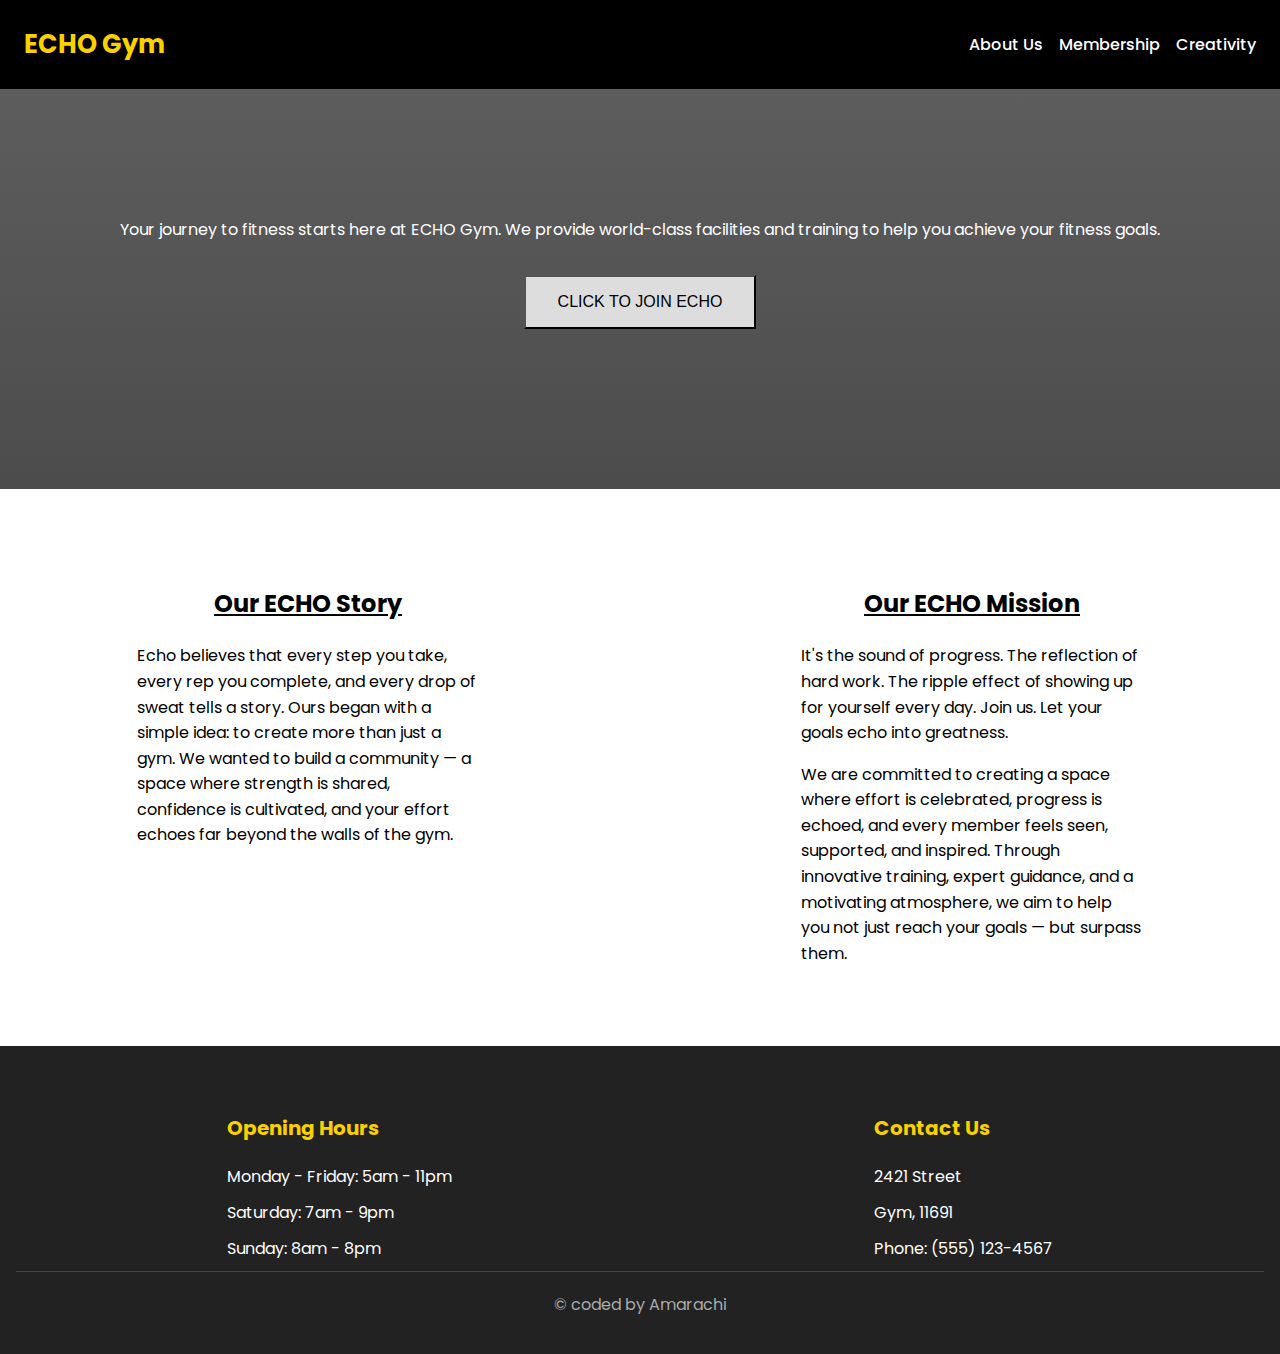
<file: index.html>
<!DOCTYPE html>
<html lang="en">
<head>
    <meta charset="UTF-8">
    <meta name="viewport" content="width=device-width, initial-scale=1.0">
    <title>About Us</title>
    <link rel="preconnect" href="https://fonts.googleapis.com">
    <link rel="preconnect" href="https://fonts.gstatic.com" crossorigin>
    <link href="https://fonts.googleapis.com/css2?family=DM+Serif+Text:ital@0;1&family=Poppins:ital,wght@0,100;0,200;0,300;0,400;0,500;0,600;0,700;0,800;0,900;1,100;1,200;1,300;1,400;1,500;1,600;1,700;1,800;1,900&family=Roboto:ital,wght@0,100..900;1,100..900&display=swap" rel="stylesheet">
    <link rel="stylesheet" href="style.css">
    <!-- <script src="script.js"></script> -->
    
</head>
<body>
    <nav class="nav-bar">
        <ul class="nav-list-left">
            <li>ECHO Gym</li>
        </ul>

        <ul class="nav-list-right">
            <li><a href="index.html">About Us</a></li>
            <li><a href="Membership.html">Membership</a></li>
            <li><a href="creative.html">Creativity</a></li>
        </ul>
    </nav>
    <header class="about-header">
        <div class="container">
           <p>Your journey to fitness starts here at ECHO Gym. We provide world-class facilities and training to help you achieve your fitness goals.</p>
           <button id="joinBtn">CLICK TO JOIN ECHO</button>
        </div>
    </header>

    
    <!-- Main Content -->
    <main>
        <div class="about-contentwrap container">
            <section class="about-section">
                <h2>Our ECHO Story</h2>
                <p>Echo believes that every step you take, every rep you complete, and every drop of sweat tells a story. Ours began with a simple idea: to create more than just a gym. We wanted to build a community — a space where strength is shared, confidence is cultivated, and your effort echoes far beyond the walls of the gym.</p>
            </section>
            
            <section class="about-section">
                <h2>Our ECHO Mission</h2>
                <p>It's the sound of progress. The reflection of hard work. The ripple effect of showing up for yourself every day.
                    Join us. Let your goals echo into greatness.
                </p>
                <p>We are committed to creating a space where effort is celebrated, progress is echoed, and every member feels seen, supported, and inspired. Through innovative training, expert guidance, and a motivating atmosphere, we aim to help you not just reach your goals — but surpass them.</p>
            </section>
        </div>
    </main>
    
    <!-- Footer -->
    <footer>
        <div class="container">
            <div class="footer-content">
                <div class="footer-column">
                    <h3>Opening Hours</h3>
                    <ul>
                        <li>Monday - Friday: 5am - 11pm</li>
                        <li>Saturday: 7am - 9pm</li>
                        <li>Sunday: 8am - 8pm</li>
                    </ul>
                </div>
                <div class="footer-column">
                    <h3>Contact Us</h3>
                    <ul>
                        <li>2421 Street</li>
                        <li>Gym, 11691</li>
                        <li>Phone: (555) 123-4567</li>
                    </ul>
                </div>
            </div>
            <div class="copyright">
                <p>&copy; coded by Amarachi</p>
            </div>
        </div>
    </footer>
</body>

<script>
  document.getElementById("joinBtn").addEventListener("click", function () {
    window.location.href = "membership.html";
  });
</script>

</html>
</file>
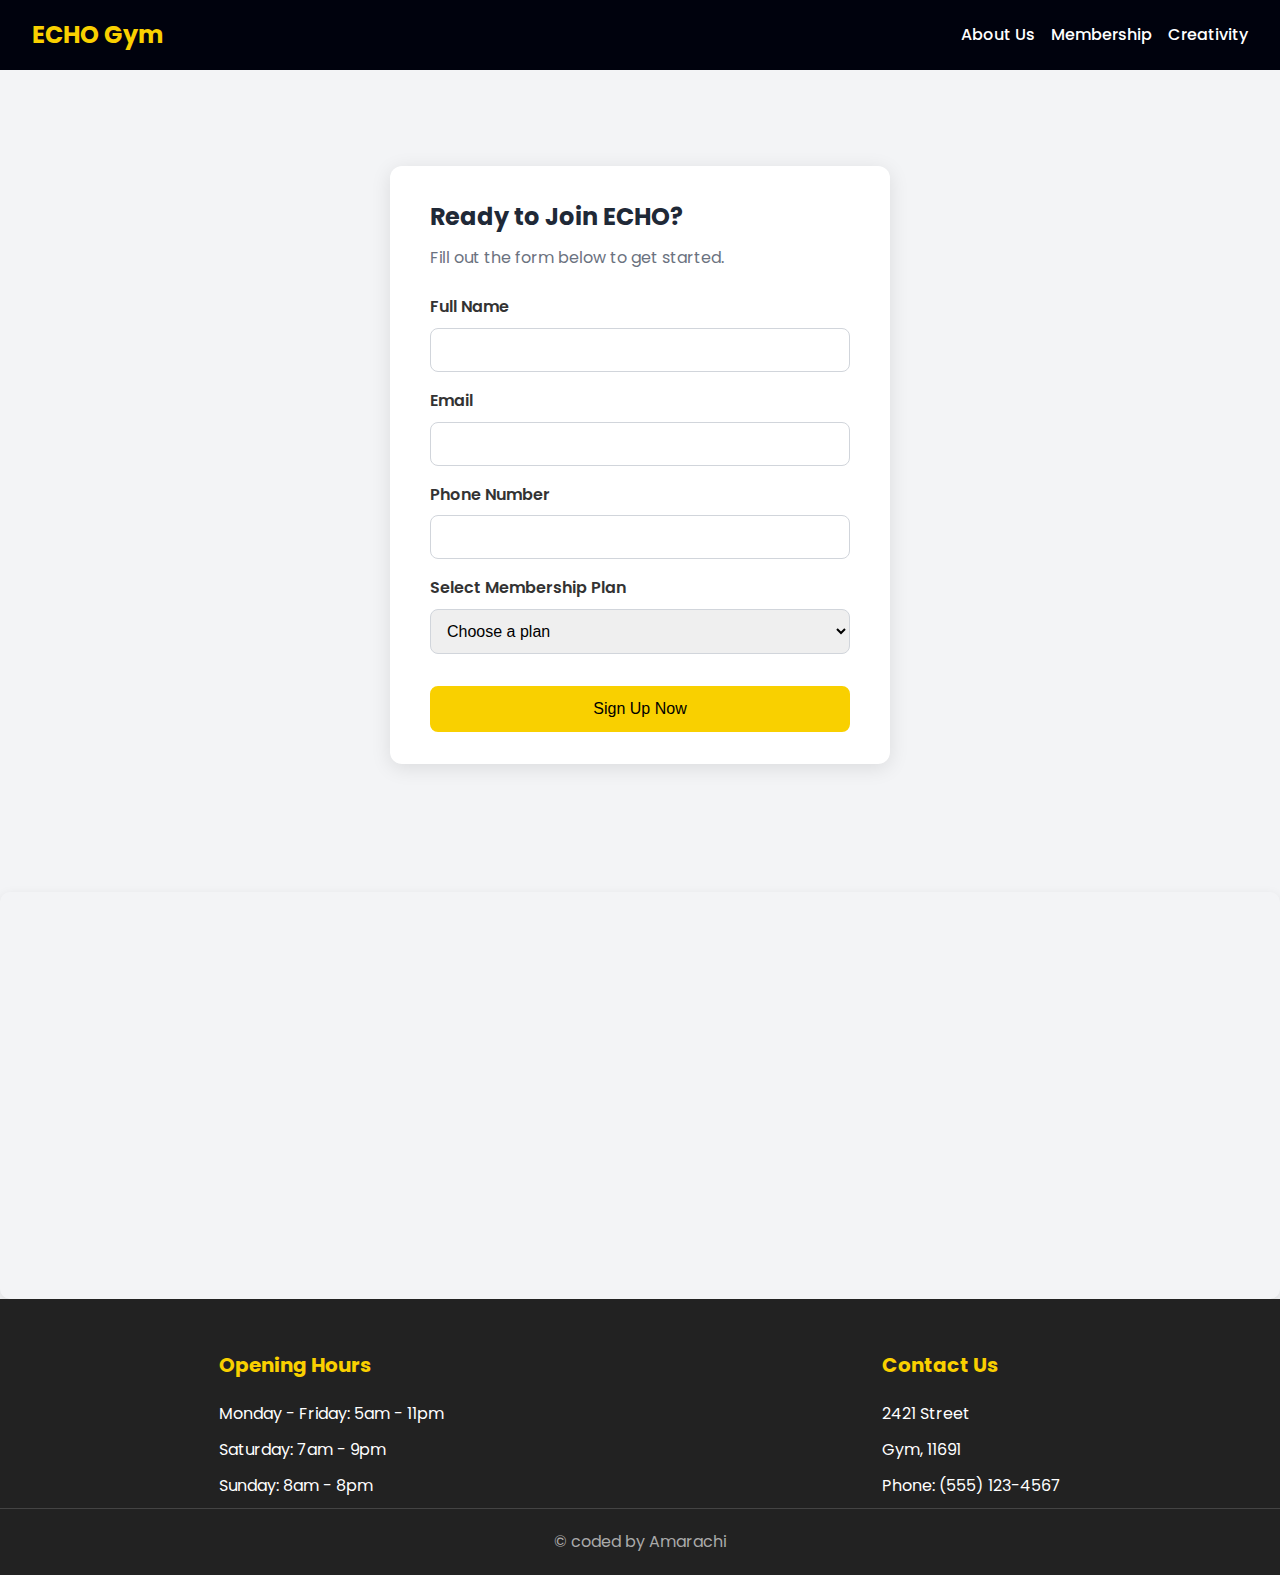
<file: creative.html>
<!DOCTYPE html>
<html lang="en">
<head>
    <meta charset="UTF-8">
    <meta name="viewport" content="width=device-width, initial-scale=1.0">
    <title>Creative</title>
    <link rel="preconnect" href="https://fonts.googleapis.com">
    <link rel="preconnect" href="https://fonts.gstatic.com" crossorigin>
    <link href="https://fonts.googleapis.com/css2?family=DM+Serif+Text:ital@0;1&family=Poppins:ital,wght@0,100;0,200;0,300;0,400;0,500;0,600;0,700;0,800;0,900;1,100;1,200;1,300;1,400;1,500;1,600;1,700;1,800;1,900&family=Roboto:ital,wght@0,100..900;1,100..900&display=swap" rel="stylesheet">
    <link rel="stylesheet" href="creative.css">
</head>
<body>
    <nav class="nav-bar">
        <ul class="nav-list-left">
            <li>ECHO Gym</li>
        </ul>

        <ul class="nav-list-right">
            <li><a href="index.html">About Us</a></li>
            <li><a href="Membership.html">Membership</a></li>
            <li><a href="creative.html">Creativity</a></li>
        </ul>
    </nav> 

    <!-- Forms -->
    <div class="signup-form">
        <div class="form-container">
            <h2>Ready to Join ECHO?</h2>
            <p>Fill out the form below to get started.</p>
            
            <form id="signupForm">
                <div class="form-group">
                    <label for="name">Full Name</label>
                    <input type="text" id="name" required>
                </div>
                
                <div class="form-group">
                    <label for="email">Email</label>
                    <input type="email" id="email" required>
                </div>
                
                <div class="form-group">
                    <label for="phone">Phone Number</label>
                    <input type="tel" id="phone">
                </div>
                
                <div class="form-group">
                    <label for="plan">Select Membership Plan</label>
                    <select id="plan" required>
                        <option value="">Choose a plan</option>
                        <option value="basic">Basic ($29/month)</option>
                        <option value="standard">Standard ($49/month)</option>
                        <option value="premium">Premium ($79/month)</option>
                    </select>
                </div>
                <button type="submit" class="btn">Sign Up Now</button>
                <div id="popup">
                    <p id="popupText"></p>
                    <button id="closeBtn" onclick="closePopup()">Close</button>
                </div>
            </form>
        </div>
    </div>
   
    <div class="map-container">
        <iframe
            src="https://www.google.com/maps/embed?pb=!1m18!1m12!1m3!1d24176.412578913324!2d-74.0060157!3d40.7127281!2m3!1f0!2f0!3f0!3m2!1i1024!2i768!4f13.1!3m3!1m2!1s0x0%3A0x0!2zMzTCsDQyJzQ1LjgiTiA3NMKwMDAnMzcuNSJX!5e0!3m2!1sen!2sus!4v1651337011111!5m2!1sen!2sus"
            width="100%"
            height="400"
            style="border:0;"
            allowfullscreen=""
            loading="lazy"
            referrerpolicy="no-referrer-when-downgrade">
        </iframe>
    </div>


<footer>
    <div class="container">
        <div class="footer-content">
            <div class="footer-column">
                <h3>Opening Hours</h3>
                <ul>
                    <li>Monday - Friday: 5am - 11pm</li>
                    <li>Saturday: 7am - 9pm</li>
                    <li>Sunday: 8am - 8pm</li>
                </ul>
            </div>
            <div class="footer-column">
                <h3>Contact Us</h3>
                <ul>
                    <li>2421 Street</li>
                    <li>Gym, 11691</li>
                    <li>Phone: (555) 123-4567</li>
                </ul>
            </div>
        </div>
        <div class="copyright">
            <p>&copy; coded by Amarachi</p>
        </div>
    </div>
</footer>

<script>
  document.getElementById("signupForm").addEventListener("submit", function(e) {
    e.preventDefault();

    const name = document.getElementById("name").value;
    const plan = document.getElementById("plan").value;
    const phone = document.getElementById("phone").value.trim();
    const phoneRegex = /^\d{10}$/;

    if (name && plan) {
      document.getElementById("popupText").innerText = `Welcome to Echo Gym ${name}, you selected the ${plan} plan.`;
      document.getElementById("popup").style.display = "block";
      this.reset(); 
    } else {
      alert("Please enter your name and select a plan.");
    }
  });

  function closePopup() {
    document.getElementById("popup").style.display = "none";
  }
</script>
</body>

</html>
</file>
<file: style.css>
* {
    margin: 0;
    padding: 0;
    box-sizing: border-box;
    
}
:root{
    --text-color: rgb(0,2,13);
    --secondary-color: rgb(249,208,0);
}

body {
    line-height: 1.6;
    font-family: "poppins", sans-serif;
}

.container{
    padding: 1rem;
}
button{
    padding: 1rem 2rem;
    font-size: 1rem;
    font-weight: 500;
    margin-block: 2rem;
    cursor: pointer;
    background-color: rgb(222, 221, 221);
}
button:hover{
    background-color: white;
}
a{
    text-decoration: none;
}
a:hover{
    text-decoration: 2px var(--secondary-color) underline;
}

/* list styling */
ul{
  list-style-type: none;  
  
}

/* nav styling */
nav{
    display: flex;
    justify-content: space-between;
    padding: 1.5rem;    
    background-color: black;
}
.nav-list-left li{
    font-size: clamp(1rem, 0rem + 2vw, 2rem);
    color: var(--secondary-color);
    font-weight: 700;
    
}
ul.nav-list-right{
    display: flex;
    gap: 1rem;
    align-items: center;
}
.nav-list-right li > a {
    font-weight: 500;
    color: white;
    font-size: 1rem;
}



/* About Us Section */
.about-header {
    background: linear-gradient(rgba(24, 24, 24, 0.7), rgba(0,0,0,0.7)), url('https://images.unsplash.com/photo-1571019613454-1cb2f99b2d8b?ixlib=rb-1.2.1&auto=format&fit=crop&w=1350&q=80');
    background-size: cover;
    background-position: center;
    height: 400px;
    display: flex;
    align-items: center;
    justify-content: center;
    color: white;
    text-align: center;
    margin-bottom: 2rem;
    padding: 2rem;
    
}

.about-header h1 {
    font-size: 48px;
    margin-bottom: 20px;
}

.about-contentwrap {
    display: flex;
    flex-direction: column;
    gap: 2rem;
}

.about-section {
    margin-block: 2rem;
    padding: 1rem; 
}

.about-section h2 {
    text-align: center;
    margin-bottom: 20px;
    font-size: 1.5rem;
    text-decoration: underline;
}

.about-section p {
    margin-bottom: 1rem;
    font-size: 1rem;
}

.section-text{
    border: 1px solid red;
    width: 50%;
    padding: 2rem;
    position: absolute;
    top: 3rem;
    background-color: white;
    max-width: 40%;
}
/* Footer */
footer {
    background-color: #222;
    color: white;
    padding: 50px 0 20px;
}

.footer-content {
   display: flex;
   justify-content: space-around;

}

.footer-column h3 {
    color: var(--secondary-color);
    margin-bottom: 20px;
    font-size: 20px;
}

.footer-column ul {
    list-style: none;
}

.footer-column ul li {
    margin-bottom: 10px;
}

.copyright {
    text-align: center;
    padding-top: 20px;
    border-top: 1px solid #444;
    color: #aaa;
}


@media (min-width: 768px) {
    .about-contentwrap{
        flex-direction: row;
        justify-content: space-around;
        gap: 5rem;

    }
    .about-section{
        /* margin-inline: 2rem; */
        max-width: 30%;

    }
    .footer-content{
        place-items: center;
    }
}
</file>
<file: creative.css>
* {
    margin: 0;
    padding: 0;
    box-sizing: border-box;
  }
  :root{
    --text-color: rgb(0,2,13);
    --secondary-color: rgb(249,208,0);
}


  body {
    font-family: "poppins", sans-serif;
    background-color: #f3f4f6;
    color: #333;
    line-height: 1.6;
}

  /* Navbar */
.nav-bar {
    display: flex;
    justify-content: space-between;
    align-items: center;
    padding: 1rem 2rem;
    background-color: var(--text-color);
    color: #fff;
}
.nav-list-left li{
    font-size: clamp(1rem, 0rem + 2vw, 2rem);
    color: var(--secondary-color);
    font-weight: 700;
    
}

.nav-list-left,
.nav-list-right {
    list-style: none;
    display: flex;
    gap: 1rem;
}

  .nav-list-left li {
    font-size: 1.5rem;
    font-weight: bold;
}

  .nav-list-right li a {
    color: #fff;
    text-decoration: none;
    font-weight: 500;
    transition: color 0.3s ease;
}

  .nav-list-right li a:hover {
    text-decoration: underline var(--secondary-color);
}

  /* Form Section */
  .signup-form {
    display: flex;
    flex-direction: column-reverse;
    justify-content: center;
    align-items: center;
    padding: 4rem 1rem;
}

  .form-container {
    background-color: #fff;
    padding: 2rem 2.5rem;
    border-radius: 12px;
    box-shadow: 0 4px 20px rgba(0, 0, 0, 0.1);
    max-width: 500px;
    width: 100%;
    margin: 2rem;
}

  .form-container h2 {
    margin-bottom: 0.5rem;
    color: #1f2937;
}

  .form-container p {
    margin-bottom: 1.5rem;
    color: #6b7280;
}

  .form-group {
    margin-bottom: 1rem;
}

  .form-group label {
    display: block;
    margin-bottom: 0.5rem;
    font-weight: 600;
}

  .form-group input,
  .form-group select {
    width: 100%;
    padding: 0.75rem;
    border: 1px solid #d1d5db;
    border-radius: 8px;
    font-size: 1rem;
    transition: border-color 0.3s ease;
}

  .form-group input:focus,
  .form-group select:focus {
    border-color: #6366f1;
    outline: none;
}

  .btn {
    display: inline-block;
    width: 100%;
    padding: 0.75rem;
    background-color: var(--secondary-color);
    color: black;
    border: 2px solid var(--secondary-color);
    border-radius: 8px;
    font-size: 1rem;
    cursor: pointer;
    transition: all 250ms ease;
    margin-top: 1rem;
}

  .btn:hover {
    background-color: white;
}
footer {
    background-color: #222;
    color: white;
    padding: 50px 0 20px;
}

.footer-content {
    display: flex;
    justify-content: space-around;


}

.footer-column h3 {
    color: var(--secondary-color);
    margin-bottom: 20px;
    font-size: 20px;
}

.footer-column ul {
    list-style: none;
}

.footer-column ul li {
    margin-bottom: 10px;
}


.copyright {
    text-align: center;
    padding-top: 20px;
    border-top: 1px solid #444;
    color: #aaa;
}

.map-container {
  margin-top: 2rem;
  border-radius: 10px;
  overflow: hidden;
  box-shadow: 0 4px 12px rgba(0,0,0,0.1);
}
#popup{
  display:none; 
  position:fixed;
  top:30%;
  left:50%; 
  transform:translate(-50%, -50%);
  background: white; 
  padding: 1rem; 
  border-radius:8px; 
  box-shadow:0 4px 10px rgba(0,0,0,0.2); 
  text-align:center;
  cursor: pointer;
  
}
#popup #closeBtn {
  padding: 0.5rem 1rem;
  background-color: var(--secondary-color);
  border: none;
  border-radius: 5px;
  font-weight: bold;
  cursor: pointer;
  color: black;
  transition: all 250ms ease ease-in-out;
}

#popup #closeBtn:hover {
  background-color: #fff176; 
}

/* Slideshow */
.slideshow-container {
  position: relative;
  max-width: 700px;
  margin: auto;
  overflow: hidden;
  border-radius: 10px;
}

.slide {
  display: none;
  width: 100%;
  height: auto;
  border-radius: 10px;
}

.prev, .next {
  cursor: pointer;
  position: absolute;
  top: 50%;
  transform: translateY(-50%);
  padding: 12px;
  color: white;
  font-size: 24px;
  font-weight: bold;
  user-select: none;
  background-color: rgba(0,0,0,0.5);
  border-radius: 50%;
}

.prev:hover, .next:hover {
  background-color: rgba(0,0,0,0.8);
}

.prev {
  left: 10px;
}

.next {
  right: 10px;
}

@media (max-width: 500px) {
  .signup-form {
    display: flex;
    justify-content: center;
    align-items: center;
    padding: 4rem 1rem;
}
    .form-container {
    padding: 1.5rem;
    }
}
</file>
